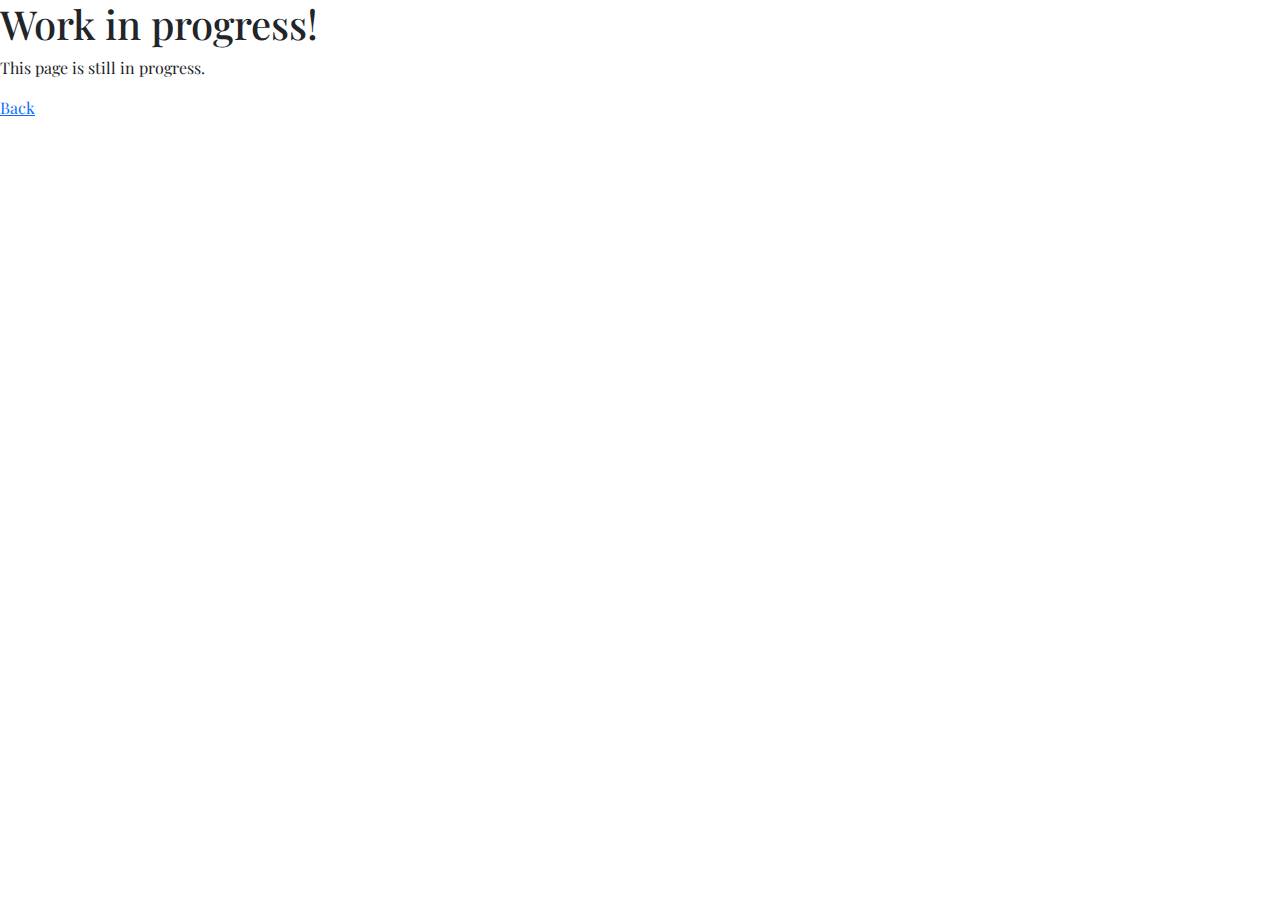
<file: contact.html>
<!DOCTYPE html>
<html lang="en">
<head>
    <meta charset="UTF-8">
    <meta http-equiv="X-UA-Compatible" content="IE=edge">
    <meta name="viewport" content="width=device-width, initial-scale=1.0">
    <title>Contact | Sten Kaal</title>
    <link href="https://cdn.jsdelivr.net/npm/bootstrap@5.3.0/dist/css/bootstrap.min.css" rel="stylesheet">
    <link rel="stylesheet" href="https://cdnjs.cloudflare.com/ajax/libs/font-awesome/4.7.0/css/font-awesome.min.css">
    <link rel="stylesheet" href="/styles/style.css"/>
</head>
<body>
    <h1>Work in progress!</h1>
    <p>This page is still in progress.</p>
    <a href="index.html">Back</a>
    <footer>

    </footer>
</body>
<script src="https://cdn.jsdelivr.net/npm/bootstrap@5.3.0/dist/js/bootstrap.bundle.min.js"></script>
</html>
</file>
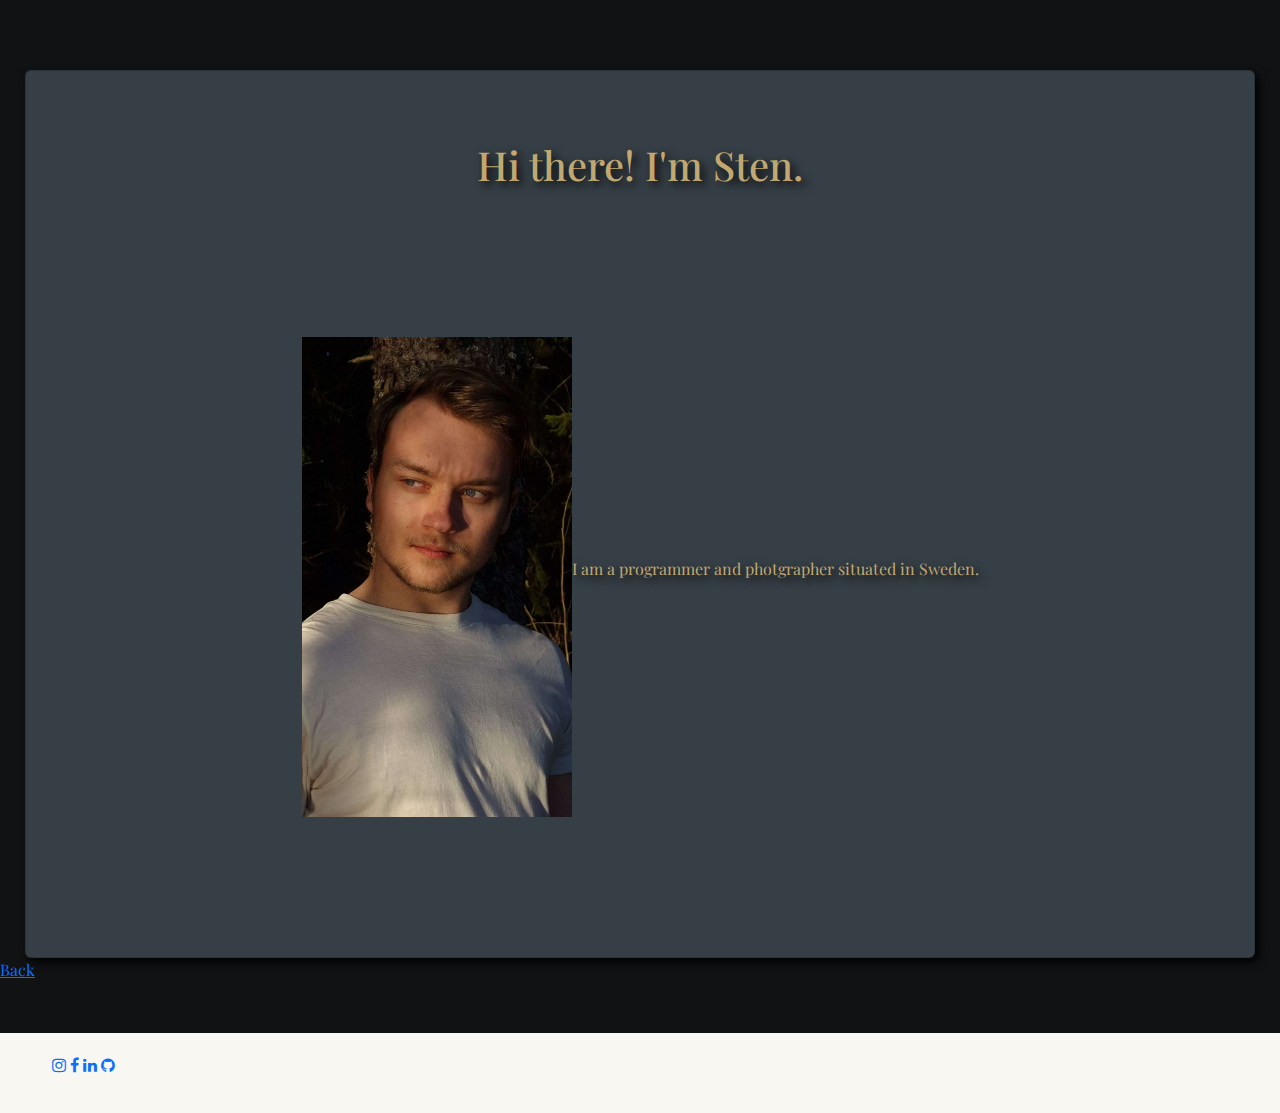
<file: home.html>
<!DOCTYPE html>
<html lang="en">
<head>
    <meta charset="UTF-8">
    <meta http-equiv="X-UA-Compatible" content="IE=edge">
    <meta name="viewport" content="width=device-width, initial-scale=1.0">
    <title>Home | Sten Kaal</title>
    <link href="https://cdn.jsdelivr.net/npm/bootstrap@5.3.0/dist/css/bootstrap.min.css" rel="stylesheet">
    <link rel="stylesheet" href="https://cdnjs.cloudflare.com/ajax/libs/font-awesome/4.7.0/css/font-awesome.min.css">
    <link rel="stylesheet" href="/styles/style.css"/>
</head>
<body class="bg-home">
    <div class="card">
        <h1>Hi there! I'm Sten.</h1>
        <div class="d-flex">
            <img width="270px" height="479.5px" src="Images/Snapchat-1813729564.jpg" alt="A picture of me">
            <p>I am a programmer and photgrapher situated in Sweden.</p>
        </div>
    </div>
    <a href="index.html">Back</a>
    <footer class="footer-2">
        <ul>
            <a href=""><i class="fa fa-instagram"></i></a>
            <a href="https://www.facebook.com/sten.kaal.1/"><i class="fa fa-facebook-f"></i></a>
            <a href=""><i class="fa fa-linkedin"></i></a>
            <a href=""><i class="fa fa-github"></i></a>
        </ul>
    </footer>
</body>
<script src="https://cdn.jsdelivr.net/npm/bootstrap@5.3.0/dist/js/bootstrap.bundle.min.js"></script>
</html>
</file>
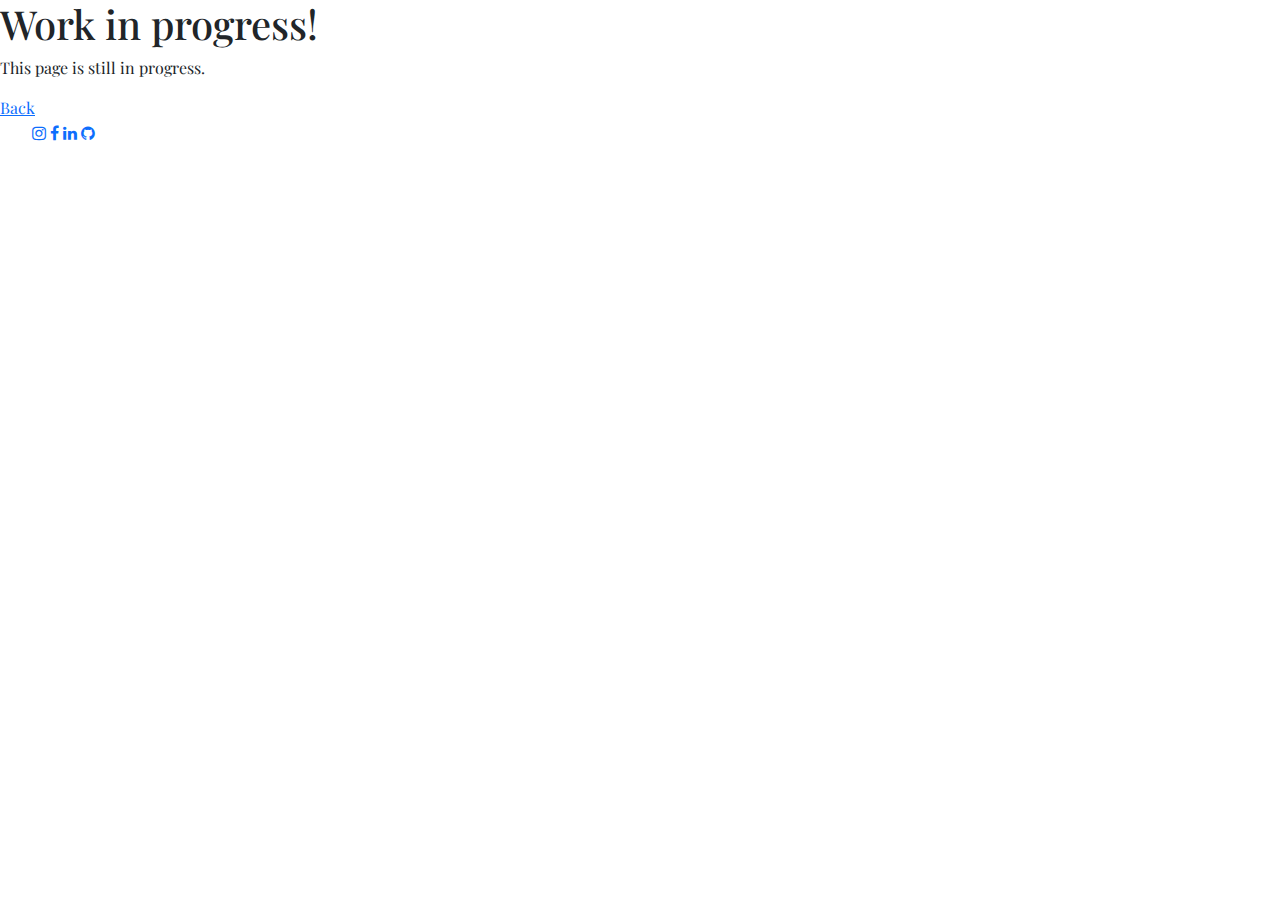
<file: portfolio.html>
<!DOCTYPE html>
<html lang="en">
<head>
    <meta charset="UTF-8">
    <meta http-equiv="X-UA-Compatible" content="IE=edge">
    <meta name="viewport" content="width=device-width, initial-scale=1.0">
    <title>Portfolio | Sten Kaal</title>
    <link rel="stylesheet" href="https://cdnjs.cloudflare.com/ajax/libs/font-awesome/4.7.0/css/font-awesome.min.css">
    <link href="https://cdn.jsdelivr.net/npm/bootstrap@5.3.0/dist/css/bootstrap.min.css" rel="stylesheet">
    <link rel="stylesheet" href="/styles/style.css"/>
</head>
<body>
    <h1>Work in progress!</h1>
    <p>This page is still in progress.</p>
    <a href="index.html">Back</a>
    <footer>
        <ul>
            <a href=""><i class="fa fa-instagram"></i></a>
            <a href="https://www.facebook.com/sten.kaal.1/"><i class="fa fa-facebook-f"></i></a>
            <a href=""><i class="fa fa-linkedin"></i></a>
            <a href=""><i class="fa fa-github"></i></a>
        </ul>
    </footer>
</body>
<script src="https://cdn.jsdelivr.net/npm/bootstrap@5.3.0/dist/js/bootstrap.bundle.min.js"></script>
</html>
</file>
<file: styles/style.css>
@import url("https://fonts.googleapis.com/css2?family=Playfair+Display&display=swap");
* {
  font-family: "Playfair Display", serif;
}

html, body {
  box-sizing: border-box;
  min-height: 100%;
  height: auto;
}
html .container-fluid, body .container-fluid {
  display: flex;
  flex-direction: column;
  align-items: center;
  justify-content: center;
}
html .container-fluid p, body .container-fluid p {
  padding-bottom: 50px;
  color: #c1a871;
  word-spacing: 1px;
  letter-spacing: 1px;
  width: 35.7vw;
  font-size: 20px;
  text-align: center;
}
html h1.drop, body h1.drop {
  padding-bottom: 20px;
  color: #c1a871;
}
html li a, body li a {
  text-decoration: none;
  color: #c1a871;
  transition: all 0.25s;
  letter-spacing: 1px;
}
html li a:hover, body li a:hover {
  color: #202020;
  transition: all 0.25s;
}
html .bg-color, body .bg-color {
  background: radial-gradient(#363f46, #101214);
  background-repeat: no-repeat;
  width: 100%;
  height: 100%;
}
html .nav-list, body .nav-list {
  width: 100%;
  height: 100%;
}
html div, body div {
  margin-top: 70px;
  padding: 70px;
  align-items: center;
  text-shadow: 4px 4px 10px #000000;
}
html footer.index-footer, body footer.index-footer {
  display: flex;
  justify-content: center;
}
html footer.index-footer ul, body footer.index-footer ul {
  display: grid;
  grid-template-columns: 50px 50px 50px 50px;
}
html footer.index-footer ul:hover .fa, body footer.index-footer ul:hover .fa {
  opacity: 0.5;
  transition: all 0.25s;
}
html footer.index-footer ul:hover .fa:hover, body footer.index-footer ul:hover .fa:hover {
  opacity: 1;
  transition: all 0.25s;
}
html footer.index-footer .fa, body footer.index-footer .fa {
  color: #c1a871;
  font-size: 20px;
}
html footer.index-footer .fa:hover, body footer.index-footer .fa:hover {
  opacity: 1;
  color: #c1a871;
  transition: all 0.2s;
}

ul {
  list-style: none;
}

.grid-container {
  display: grid;
  grid-template-columns: auto auto auto;
  column-gap: 50px;
  width: clamp(200px, 100%, 1200px);
}
.grid-container li {
  display: flex;
  align-items: center;
  justify-content: space-evenly;
}
.grid-container li:not(:first-child) {
  border-left: 1px solid #a8956c;
  position: relative;
  padding-left: 50px;
}

.index .drop {
  opacity: 0;
  animation: fadeIn 1s ease forwards;
  animation-delay: calc(var(--order) * 100ms);
}
@keyframes fadeIn {
  from {
    opacity: 0;
  }
  to {
    opacity: 100;
  }
}

@media (max-width: 576px) {
  .grid-container {
    display: flex;
    flex-direction: column;
    justify-content: center;
    align-items: center;
    column-gap: normal;
    padding: 0;
    margin: 0;
    width: 100%;
  }
  .grid-container li:not(:first-child) {
    border-left: 0;
    padding-left: 0;
    padding-top: 15px;
  }
}
@media (min-width: 768px) {
  .grid-container {
    justify-content: space-evenly;
  }
  .grid-container li {
    justify-content: space-evenly;
    position: static;
  }
}
.footer-2 {
  background: #f8f7f2;
  padding: 20px;
  margin-top: 50px;
}

.card {
  background-color: #363f46;
  color: #c1a871;
  box-shadow: 4px 4px 10px #000000;
  margin-left: 25px;
  margin-right: 25px;
}

.bg-home {
  background-color: #101214;
}/*# sourceMappingURL=style.css.map */
</file>
